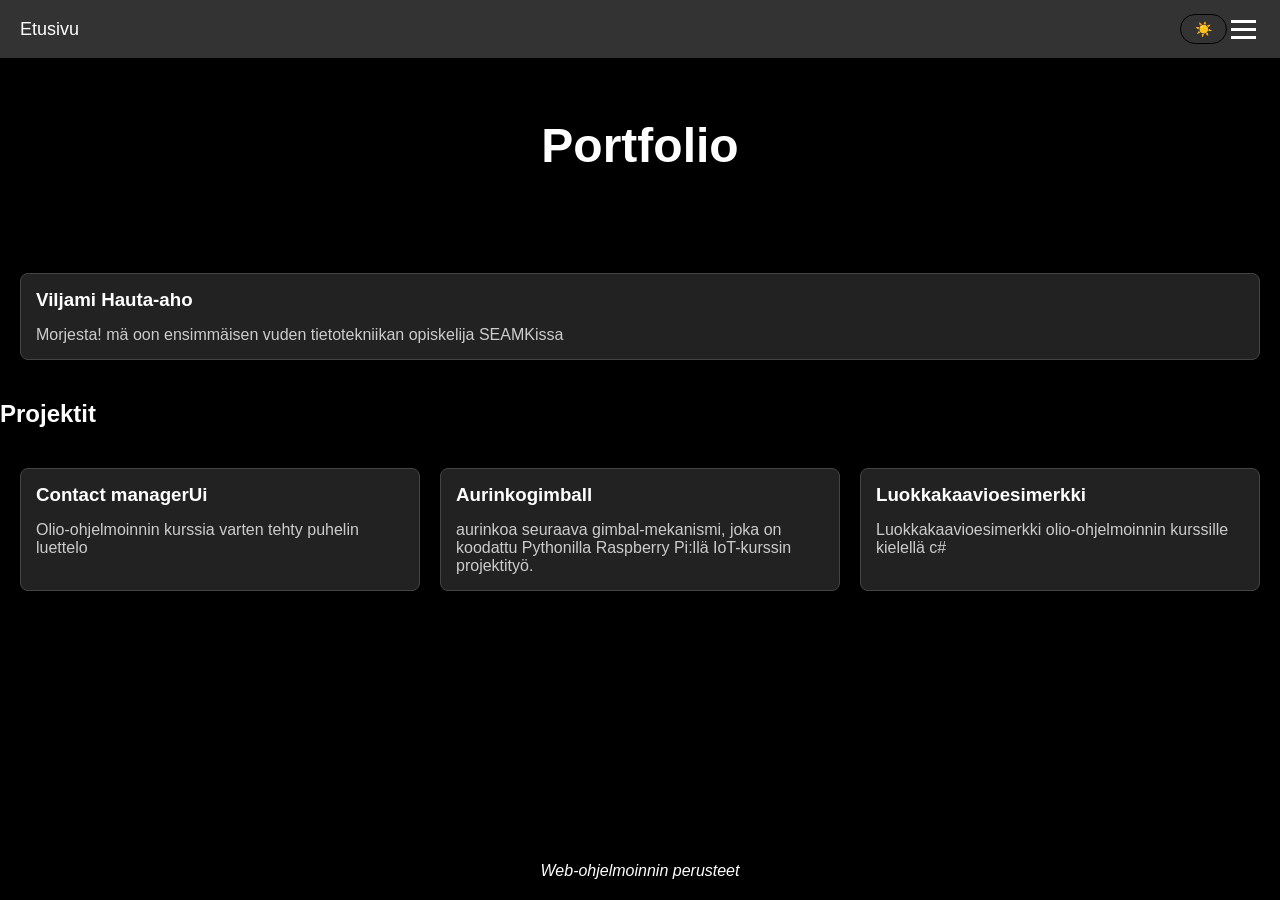
<file: index.html>
<!DOCTYPE html>
<html lang="fi">
<head>
  <meta charset="UTF-8">
  <meta name="viewport" content="width=device-width, initial-scale=1.0">
  <title>Etusivu</title>
<link rel="stylesheet" href="burgir.css">
<link rel="stylesheet" href="tyylit_t6.css">
<script src="teema.js"></script>
</head>
<body>

  <nav>
    <span class="logo">Etusivu</span>
    <button id="teema-nappi" onclick="vaihdaTeema()">Tumma</button>
    <button class="burger" id="burgerBtn">
      <span></span>
      <span></span>
      <span></span>
    </button>
  </nav>

  <div class="menu" id="menu">
      <a href="index.html">Etusivu</a>
    <a href="elementtejä.html">Elementit</a>
    <a href="muotouluja.html">Muotouluja</a>
    <a href="tyylisivuista.html">tyylisivuista</a>
  </div>

  <script>
    const burger = document.getElementById('burgerBtn');
    const menu = document.getElementById('menu');

    burger.addEventListener('click', function () {
      menu.classList.toggle('open');
      burger.classList.toggle('open');
    });
  </script>
<div class="header">
  <h1>Portfolio</h1>

</div>
  <div class="introduction-section">
    <div class="introduction-card">
      <h3>Viljami Hauta-aho</h3>
      <p>Morjesta! mä oon ensimmäisen vuden tietotekniikan opiskelija SEAMKissa</p>
    </div>
  </div>
  <main>

    <h2>Projektit</h2>
    <div class="projects-container">
      <a href="https://github.com/v1lj0E/Contact_managerUi" class="project-card">
        <h3>Contact managerUi</h3>
        <p>Olio-ohjelmoinnin kurssia varten tehty puhelin luettelo</p>
      </a>
      <a href="http://github.com/v1lj0E/Aurinko-paneeli" class="project-card">
        <h3>Aurinkogimball</h3>
        <p>aurinkoa seuraava gimbal-mekanismi, joka on koodattu Pythonilla Raspberry Pi:llä IoT-kurssin projektityö.</p>
      </a>
      <a href="https://github.com/v1lj0E/Luokkakaavioesimerkki" class="project-card">
        <h3>Luokkakaavioesimerkki</h3>
        <p>Luokkakaavioesimerkki olio-ohjelmoinnin kurssille kielellä c#</p>
      </a>
    </div>
  </main>
<div class="footer">
  <p class="note">Web-ohjelmoinnin perusteet</p>
</div>
</body>
</html>
</file>
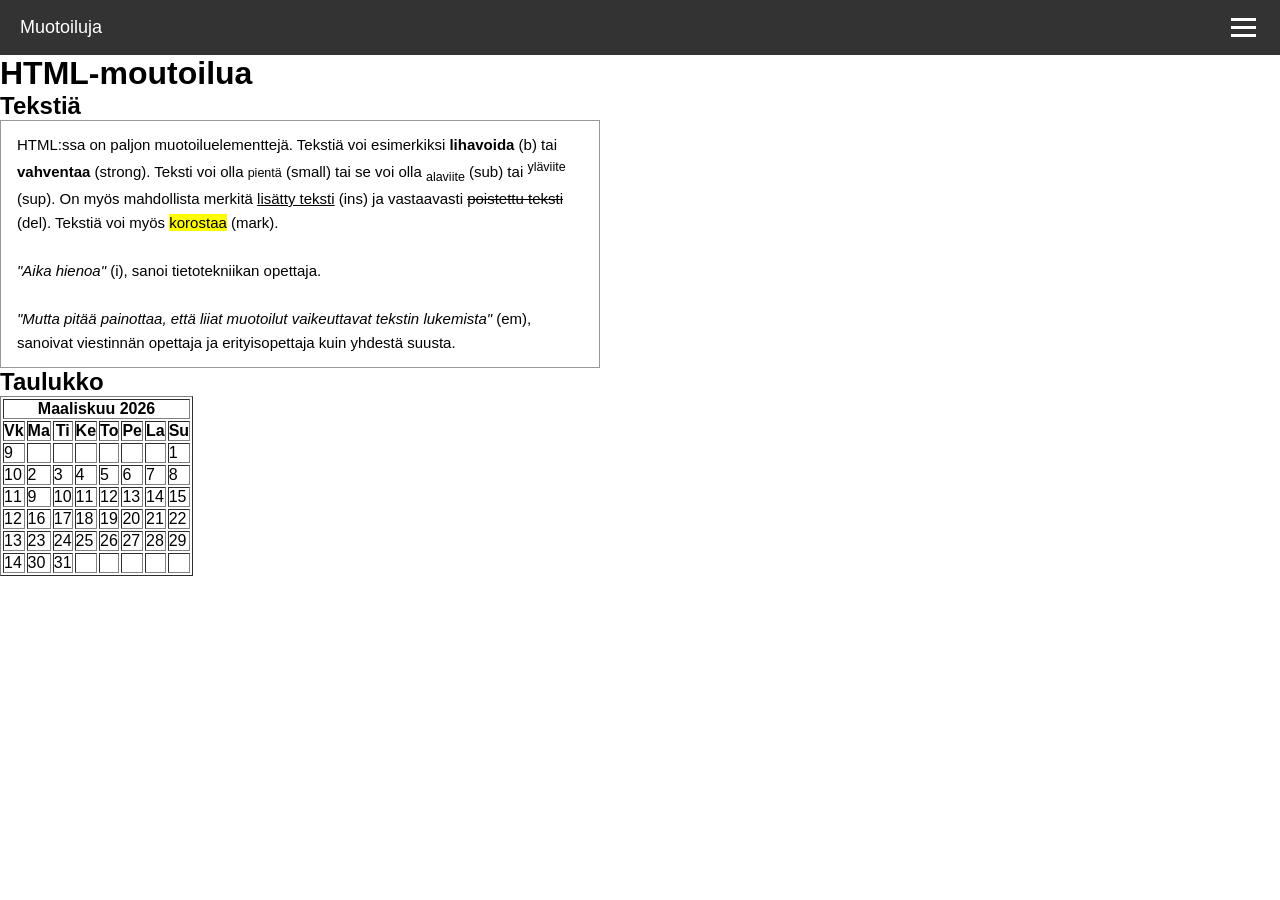
<file: muotouluja.html>
<!DOCTYPE html>
<html lang="fi">
<head>
    <meta charset="UTF-8">
    <meta name="viewport" content="width=device-width, initial-scale=1.0">
    <title>Muotouluja</title>
    <link rel="stylesheet" href="burgir.css">
    

  <nav>
    <span class="logo">Muotoiluja</span>
    <button class="burger" id="burgerBtn">
      <span></span>
      <span></span>
      <span></span>
    </button>
  </nav>

  <div class="menu" id="menu">
      <a href="index.html">Etusivu</a>
    <a href="elementtejä.html">Elementit</a>
    <a href="muotouluja.html">Muotouluja</a>
    <a href="tyylisivuista.html">Tyylisivuista</a>
  </div>

  <script>
    const burger = document.getElementById('burgerBtn');
    const menu = document.getElementById('menu');

    burger.addEventListener('click', function () {
      menu.classList.toggle('open');
      burger.classList.toggle('open');
    });
  </script>

</head>
 <h1>HTML-moutoilua</h1>
<body>
    <h2>Tekstiä</h2>
<body>
    
</body>
<div style="
  background: white;
  border: 1px solid #999;
  padding: 12px 16px;
  font-size: 15px;
  line-height: 1.6;
  font-family: Arial, sans-serif;
  max-width: 600px;
">
  HTML:ssa on paljon muotoiluelementtejä. Tekstiä voi esimerkiksi <b>lihavoida</b> (b) tai <strong>vahventaa</strong> (strong). Teksti voi olla <small>pientä</small> (small) tai se voi olla <sub>alaviite</sub> (sub) tai <sup>yläviite</sup> (sup). On myös mahdollista merkitä <ins>lisätty teksti</ins> (ins) ja vastaavasti <del>poistettu teksti</del> (del). Tekstiä voi myös <mark>korostaa</mark> (mark).
  <br><br>
  <i>"Aika hienoa"</i> (i), sanoi tietotekniikan opettaja.
  <br><br>
  <em>"Mutta pitää painottaa, että liiat muotoilut vaikeuttavat tekstin lukemista"</em> (em), sanoivat viestinnän opettaja ja erityisopettaja kuin yhdestä suusta.
</div>
</body>
<body>
    <h2>Taulukko</h2>
</body>
<body>
    <table border="1">
  <thead>
    <tr>
      <th colspan="8">Maaliskuu 2026</th>
    </tr>
    <tr>
      <th>Vk</th>
      <th>Ma</th>
      <th>Ti</th>
      <th>Ke</th>
      <th>To</th>
      <th>Pe</th>
      <th>La</th>
      <th>Su</th>
    </tr>
  </thead>
  <tbody>
    <tr>
      <td>9</td>
      <td></td>
      <td></td>
      <td></td>
      <td></td>
      <td></td>
      <td></td>
      <td>1</td>
    </tr>
    <tr>
      <td>10</td>
      <td>2</td>
      <td>3</td>
      <td>4</td>
      <td>5</td>
      <td>6</td>
      <td>7</td>
      <td>8</td>
    </tr>
    <tr>
      <td>11</td>
      <td>9</td>
      <td>10</td>
      <td>11</td>
      <td>12</td>
      <td>13</td>
      <td>14</td>
      <td>15</td>
    </tr>
    <tr>
      <td>12</td>
      <td>16</td>
      <td>17</td>
      <td>18</td>
      <td>19</td>
      <td>20</td>
      <td>21</td>
      <td>22</td>
    </tr>
    <tr>
      <td>13</td>
      <td>23</td>
      <td>24</td>
      <td>25</td>
      <td>26</td>
      <td>27</td>
      <td>28</td>
      <td>29</td>
    </tr>
    <tr>
      <td>14</td>
      <td>30</td>
      <td>31</td>
      <td></td>
      <td></td>
      <td></td>
      <td></td>
      <td></td>
    </tr>
  </tbody>
</table>
</body>
</html>
</file>
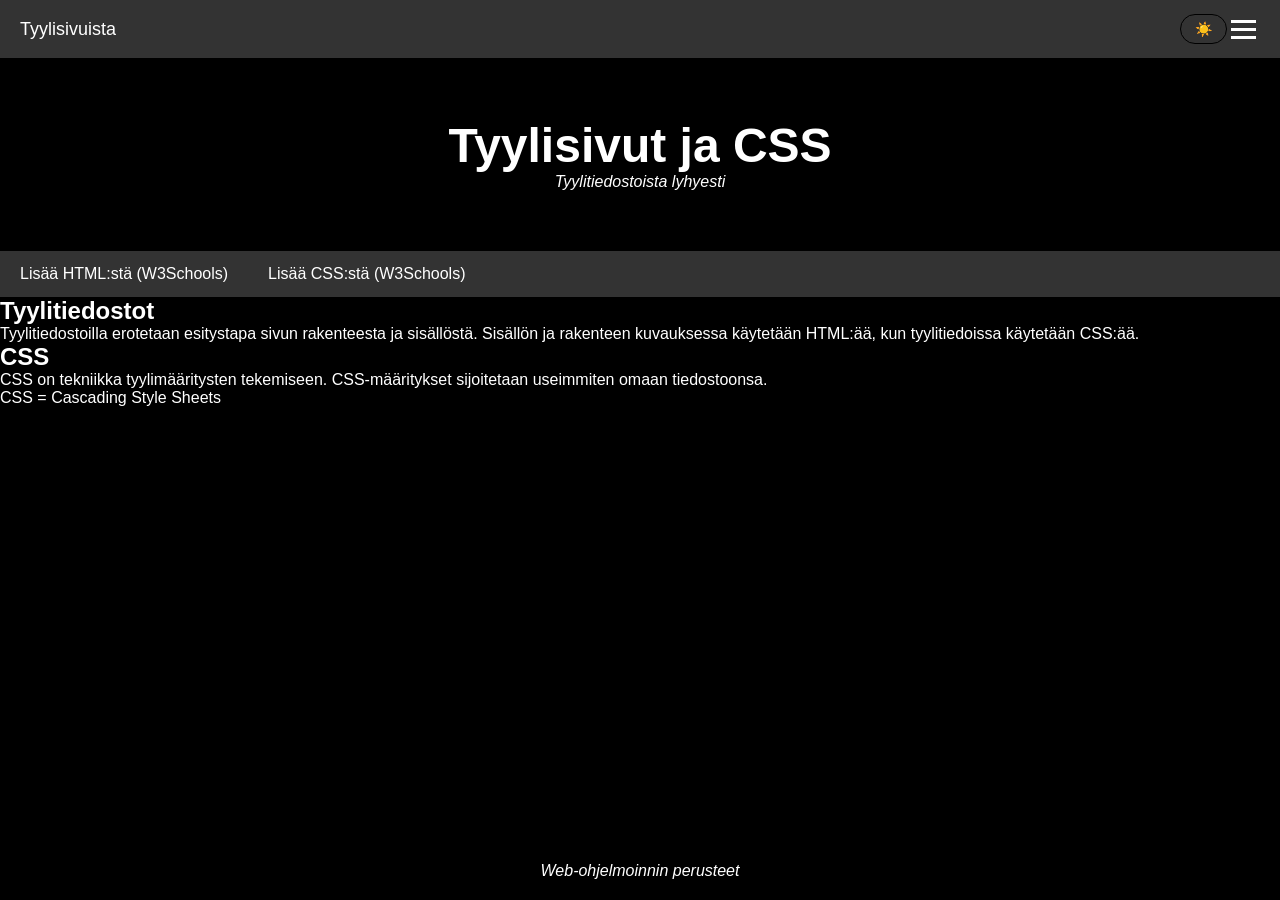
<file: tyylisivuista.html>
<!DOCTYPE html>
<html lang="fi">
<head>
    <meta charset="UTF-8">
    <meta name="viewport" content="width=device-width, initial-scale=1.0">
    <title>Muotouluja</title>
    <link rel="stylesheet" href="burgir.css">
    <link rel="stylesheet" href="tyylit_t6.css">
    <script src="teema.js"></script>

  <nav>
    <span class="logo">Tyylisivuista</span>
    <button id="teema-nappi" onclick="vaihdaTeema()">Tumma</button>
    <button class="burger" id="burgerBtn">
      <span></span>
      <span></span>
      <span></span>
    </button>
  </nav>

  <div class="menu" id="menu">
      <a href="index.html">Etusivu</a>
    <a href="elementtejä.html">Elementit</a>
    <a href="muotouluja.html">Muotouluja</a>
    <a href="tyylisivuista.html">Tyylisivuista</a>
  </div>

  <script>
    const burger = document.getElementById('burgerBtn');
    const menu = document.getElementById('menu');

    burger.addEventListener('click', function () {
      menu.classList.toggle('open');
      burger.classList.toggle('open');
    });
  </script>


<body>

<!-- Header -->
<div class="header">
  <h1>Tyylisivut ja CSS</h1>
  <p class="note">Tyylitiedostoista lyhyesti</p>
</div>

<!-- Navigaatiopalkki -->
<div class="navbar">
    <a href="https://www.w3schools.com/html/default.asp">
        Lisää HTML:stä (W3Schools)</a>
    <a href="https://www.w3schools.com/css/default.asp">
        Lisää CSS:stä (W3Schools)</a>
</div>

<!-- Pääsisältö  -->

  <main>
    <h2>Tyylitiedostot</h2>
        <p>Tyylitiedostoilla erotetaan esitystapa sivun rakenteesta ja
        sisällöstä. Sisällön ja rakenteen kuvauksessa käytetään HTML:ää,
        kun tyylitiedoissa käytetään CSS:ää.</p>

    <h2>CSS</h2>
        <p>CSS on tekniikka tyylimääritysten tekemiseen. CSS-määritykset
        sijoitetaan useimmiten omaan tiedostoonsa.</p>


  <div class="side">
    <p>CSS = Cascading Style Sheets</p>
  </div>
</main>

<!-- Footer -->
<div class="footer">
  <p class="note">Web-ohjelmoinnin perusteet</p>
</div>

</body>
</html>
</file>
<file: burgir.css>
*{
    margin: 0;
    padding: 0;
    box-sizing: border-box;
}

body {
    font-family: Arial, sans-serif;
}

nav {
    background: #333;
    padding: 14px 20px;
    display: flex;
    align-items: center;
    justify-content: space-between;
}

.logo {
    color: white;
    font-size: 18px;
}

.burger {
    display: flex;
    flex-direction: column;
    gap: 5px;
    cursor: pointer;
    background: none;
    border: none;
    padding: 4px;
}

.burger span {
    display: block;
    width: 25px;
    height: 3px;
    background: white;
    transition: all 0.3s;
}

.burger.open span:nth-child(1) {
    transform: translateY(8px) rotate(45deg);
}

.burger.open span:nth-child(2) {
    opacity: 0;
}

.burger.open span:nth-child(3) {
    transform: translateY(-8px) rotate(-45deg);
}

.menu {
    display: none;
    flex-direction: column;
    background: #444;
}

.menu.open {
    display: flex;
}

.menu a {
    color: white;
    text-decoration: none;
    padding: 14px 20px;
    border-bottom: 1px solid #555;
}

.menu a:hover {
    background: #555;
}
</file>
<file: tyylit_t6.css>
body {
  font-family: Arial;
  margin: 0;
  display: flex;
  flex-direction: column;
  min-height: 100vh;
  background-color: #000000;
  color: #ffffff;
}
nav {
  display: flex;
  align-items: center;
}
#teema-nappi {
  margin-left: auto;
}
main{
  flex:1
}
.header {
  padding: 60px;
  text-align: center;
  background: #000000;
  color: #ffffff;
}

.header h1{
  font-size: 48px;
  color: #ffffff;
}

.footer {
  padding: 20px;
  text-align: center;
  background: #000000;
  color: #ffffff;
}

.note {
  font-style: italic;
}


.navbar {
  display: flex;
  background-color: #333;
}

.navbar a {
  color: white;
  padding: 14px 20px;
  text-decoration: none;
  text-align: center;
}

.navbar a:hover {
  background-color: #555555;
  color: #ffffff;
}

.introduction-section {
  display: grid;
  grid-template-columns: repeat(auto-fit, minmax(300px, 1fr));
  gap: 20px;
  padding: 40px 20px;
}

.introduction-card {
  background-color: #222222;
  border: 1px solid #444444;
  border-radius: 8px;
  overflow: hidden;
  transition: transform 0.3s ease, box-shadow 0.3s ease;
}

.introduction-card:hover {
  transform: translateY(-5px);
  box-shadow: 0 5px 20px rgba(255, 255, 255, 0.2);
}

.introduction-card h3 {
  margin: 15px;
  color: #ffffff;
}

.introduction-card p {
  margin: 0 15px 15px 15px;
  color: #cccccc;
}


.projects-container {
  display: grid;
  grid-template-columns: repeat(auto-fit, minmax(300px, 1fr));
  gap: 20px;
  padding: 40px 20px;
}


.project-card {
  background-color: #222222;
  border: 1px solid #444444;
  border-radius: 8px;
  overflow: hidden;
  transition: transform 0.3s ease, box-shadow 0.3s ease;
  text-decoration: none;
  color: inherit;
  display: block;
}


.project-card:hover {
  transform: translateY(-5px);
  box-shadow: 0 5px 20px rgba(255, 255, 255, 0.2);
}

.project-image {
  width: 100%;
  height: 200px;
  object-fit: cover;
  display: block;
}

.project-card h3 {
  margin: 15px;
  color: #ffffff;
}

.project-card p {
  margin: 0 15px 15px 15px;
  color: #cccccc;
}


body.vaalea {
  background-color: #ffffff;
  color: #1a1a1a;
}

body.vaalea nav {
  background-color: #f5f5f5;
}

body.vaalea a {
  color: #000000;
}
#teema-nappi {
  cursor: pointer;
  padding: 6px 14px;
  border-radius: 999px;
  border: 1px solid currentColor;
  background: transparent;
  font-size: 14px;
}
body.vaalea {
  background-color: #ffffff;
  color: #1a1a1a;
}

body.vaalea nav {
  background-color: #f0f0f0;
}

body.vaalea .navbar {
  background-color: #dddddd;
}

body.vaalea .navbar a {
  color: #1a1a1a;
}

body.vaalea .navbar a:hover {
  background-color: #bbbbbb;
  color: #000000;
}

body.vaalea .header {
  background-color: #ffffff;
  color: #1a1a1a;
}

body.vaalea .header h1 {
  color: #1a1a1a;
}

body.vaalea .footer {
  background-color: #f0f0f0;
  color: #1a1a1a;
}

body.vaalea .introduction-card {
  background-color: #f5f5f5;
  border-color: #cccccc;
}

body.vaalea .introduction-card h3 {
  color: #1a1a1a;
}

body.vaalea .introduction-card p {
  color: #444444;
}

body.vaalea .project-card {
  background-color: #f5f5f5;
  border-color: #cccccc;
}

body.vaalea .project-card h3 {
  color: #1a1a1a;
}

body.vaalea .project-card p {
  color: #444444;
}

body.vaalea .project-card:hover {
  box-shadow: 0 5px 20px rgba(0, 0, 0, 0.2);
}

body.vaalea .introduction-card:hover {
  box-shadow: 0 5px 20px rgba(0, 0, 0, 0.2);
}
body.vaalea #teema-nappi {
  color: #1a1a1a;
  border-color: #1a1a1a;
}

body.vaalea .burger span {
  background-color: #1a1a1a;
}
body.vaalea .logo {
  color: #1a1a1a;
}
body.vaalea .menu {
  background-color: #dddddd;
}

body.vaalea .menu a {
  color: #1a1a1a;
  border-bottom-color: #bbbbbb;
}

body.vaalea .menu a:hover {
  background-color: #bbbbbb;
}
</file>
